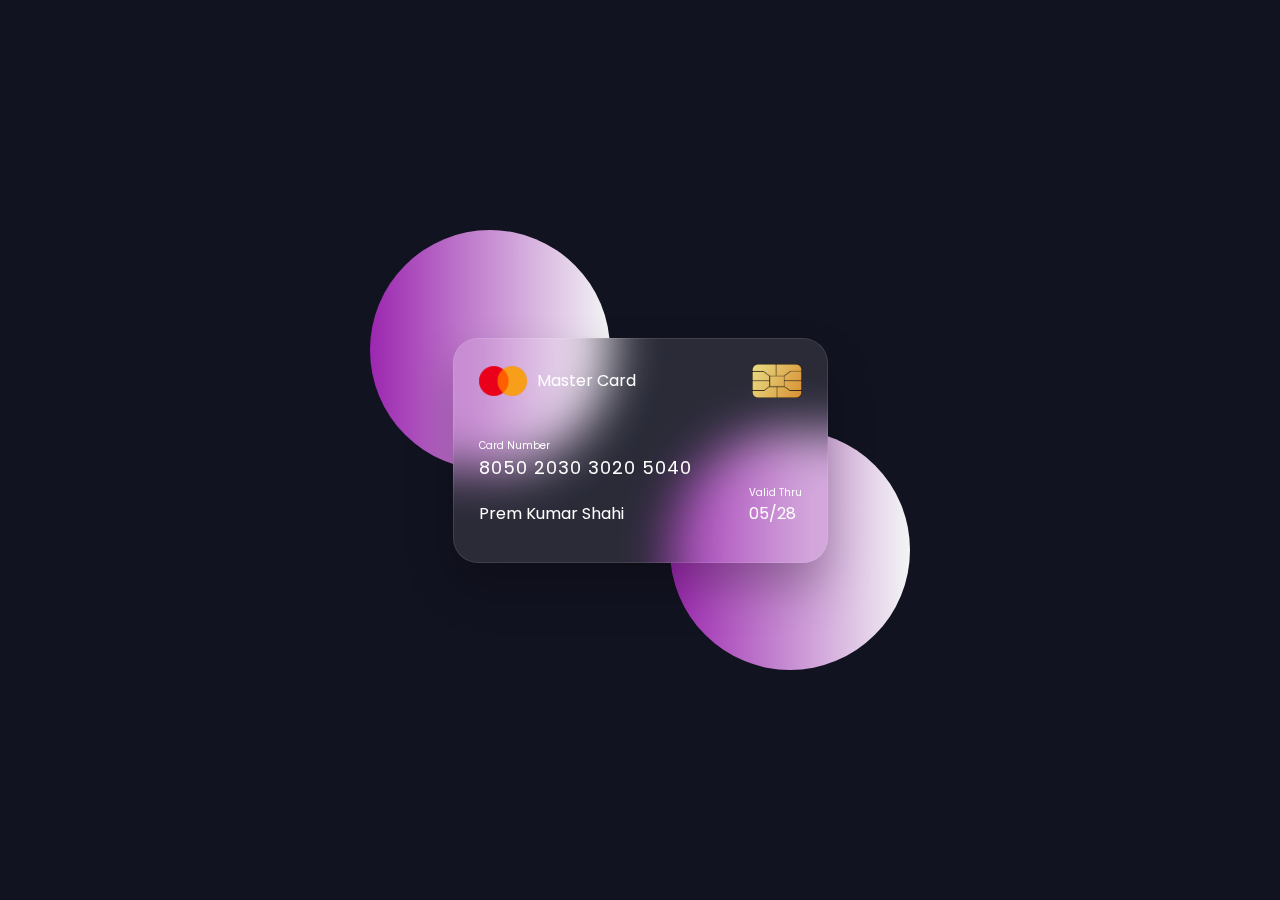
<file: 02_flipping_card/index.html>
<!DOCTYPE html>
<html lang="en">

<head>
  <meta charset="UTF-8" />
  <meta name="viewport" content="width=device-width, initial-scale=1.0" />
  <title>Flipping Card UI Design</title>
  <link rel="stylesheet" href="style.css" />
</head>

<body>
  <section>
    <div class="container">
      <div class="card front-face">
        <header>
          <span class="logo">
            <img src="logo.png" alt="" />
            <h5>Master Card</h5>
          </span>
          <img src="chip.png" alt="" class="chip" />
        </header>

        <div class="card-details">
          <div class="name-number">
            <h6>Card Number</h6>
            <h5 class="number">8050 2030 3020 5040</h5>
            <h5 class="name">Prem Kumar Shahi</h5>
          </div>

          <div class="valid-date">
            <h6>Valid Thru</h6>
            <h5>05/28</h5>
          </div>
        </div>
      </div>

      <div class="card back-face">
        <h6>
          For customer service call +977 4343 3433 or email at
          mastercard@gmail.com
        </h6>
        <span class="magnetic-strip"></span>
        <div class="signature"><i>005</i></div>
        <h5>
          Lorem ipsum dolor sit amet, consectetur adipisicing elit. Officia
          maiores sed doloremque nesciunt neque beatae voluptatibus doloribus.
          Libero et quis magni magnam nihil temporibus? Facere consectetur
          dolore reiciendis et veniam.
        </h5>
      </div>
    </div>
  </section>
</body>

</html>
</file>
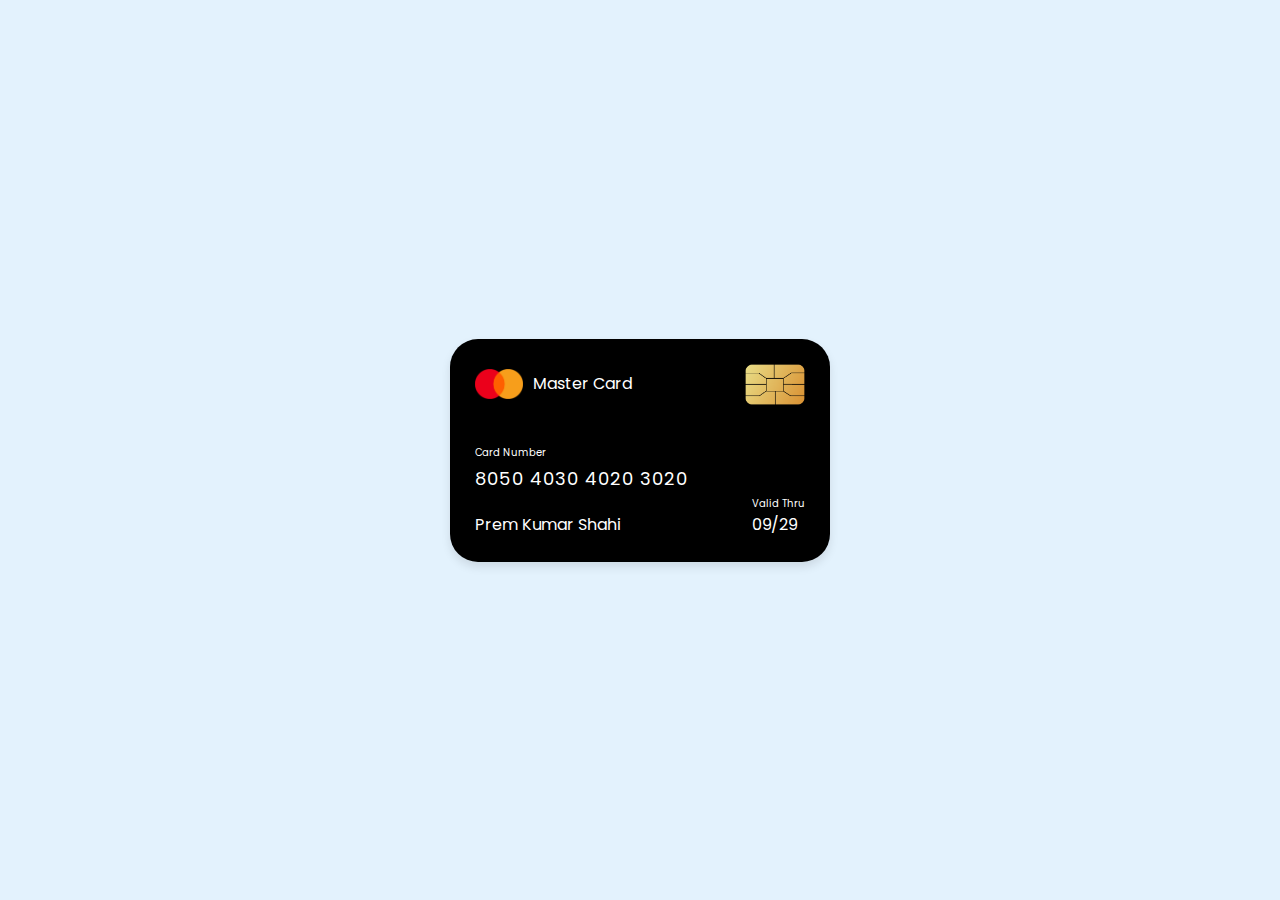
<file: 03_credit_card/index.html>
<!DOCTYPE html>
<html lang="en">
<head>
    <meta charset="UTF-8">
    <meta name="viewport" content="width=device-width, initial-scale=1.0">
    <title>Credit Card</title>
    <link rel="stylesheet" href="style.css">
</head>
<body>
    <div class="container">
        <header>
            <span class="logo">
                <img src="./../02_flipping_card/logo.png" alt="">
                <h5>Master Card</h5>
            </span>
            <img src="./../02_flipping_card/chip.png" class="chip" alt="">
        </header>

        <div class="card-details">
            <div class="name-number">
                <h6>Card Number</h6>
                <h5 class="number">8050 4030 4020 3020</h5>
                <h5 class="name">Prem Kumar Shahi</h5>
            </div>
            <div class="valid-date">
                <h6>Valid Thru</h6>
                <h5>09/29</h5>
            </div>
        </div>
    </div>
</body>
</html>
</file>
<file: 02_flipping_card/style.css>
/* Import Google Font - Poppins */
@import url("https://fonts.googleapis.com/css2?family=Poppins:wght@300;400;500;600&display=swap");

* {
  margin: 0;
  padding: 0;
  box-sizing: border-box;
  font-family: "Poppins", sans-serif;
}

section {
  position: relative;
  min-height: 100vh;
  width: 100%;
  background: #121321;
  display: flex;
  align-items: center;
  justify-content: center;
  color: #fff;
  perspective: 1000px;
}

section::before {
  content: "";
  position: absolute;
  height: 240px;
  width: 240px;
  border-radius: 50%;
  transform: translate(-150px, -100px);
  background: linear-gradient(90deg, #9c27b0, #f3f5f5);
}

section::after {
  content: "";
  position: absolute;
  height: 240px;
  width: 240px;
  border-radius: 50%;
  transform: translate(150px, 100px);
  background: linear-gradient(90deg, #9c27b0, #f3f5f5);
}

.container {
  position: relative;
  height: 225px;
  width: 375px;
  z-index: 100;
  transition: 0.6s;
  transform-style: preserve-3d;
}

.container:hover {
  transform: rotateY(180deg);
}

.container .card {
  position: absolute;
  height: 100%;
  width: 100%;
  padding: 25px;
  border-radius: 25px;
  backdrop-filter: blur(25px);
  background: rgba(255, 255, 255, 0.1);
  box-shadow: 0 25px 45px rgba(0, 0, 0, 0.25);
  border: 1px solid rgba(255, 255, 255, 0.1);
  backface-visibility: hidden; /* Ensure backface-visibility is set */
  transform-style: preserve-3d;
}

.front-face {
  backface-visibility: hidden;
}

.front-face header,
.front-face .logo {
  display: flex;
  align-items: center;
}

.front-face header {
  justify-content: space-between;
}

.front-face .logo img {
  width: 48px;
  margin-right: 10px;
}

h5 {
  font-size: 16px;
  font-weight: 400;
}

.front-face .chip {
  width: 50px;
}

.front-face .card-details {
  display: flex;
  margin-top: 40px;
  align-items: flex-end;
  justify-content: space-between;
}

h6 {
  font-size: 10px;
  font-weight: 400;
}

h5.number {
  font-size: 18px;
  letter-spacing: 1px;
}

h5.name {
  margin-top: 20px;
}

.card.back-face {
  border: none;
  padding: 15px 25px 25px 25px;
  transform: rotateY(180deg);
  backface-visibility: hidden; /* Ensure backface-visibility is set */
}

.card.back-face h6 {
  font-size: 8px;
}

.card.back-face .magnetic-strip {
  position: absolute;
  top: 40px;
  left: 0;
  height: 45px;
  width: 100%;
  background: #000;
}

.card.back-face .signature {
  display: flex;
  justify-content: flex-end;
  align-items: center;
  margin-top: 80px;
  height: 40px;
  width: 85%;
  border-radius: 6px;
  background: repeating-linear-gradient(#fff,
      #fff 3px,
      #efefef 0px,
      #efefef 9px);
}

.signature i {
  color: #000;
  font-size: 12px;
  padding: 4px 6px;
  border-radius: 4px;
  background-color: #fff;
  margin-right: -30px;
  z-index: -1;
}

.card.back-face h5 {
  font-size: 8px;
  margin-top: 15px;
}
</file>
<file: 03_credit_card/style.css>
@import url("https://fonts.googleapis.com/css2?family=Poppins:wght@300;400;500;600&display=swap");

*{
    margin: 0;
    padding: 0;
    box-sizing: border-box;
    font-family: "Poppins", sans-serif;
}

body{
    display: flex;
    min-height: 100vh;
    justify-content: center;
    align-items: center;
    background: #e3f2fd;
}

.container{
    position: relative;
    background-color: #000;
    background-size: cover;
    padding: 25px;
    border-radius: 28px;
    max-width: 380px;
    width: 100%;
    box-shadow: 0px 5px 10px rgba(0, 0, 0, 0.1);
}

header, .logo{
    display: flex;
    align-items: center;
    justify-content: space-between;
}

.logo img{
    width: 48px;
    margin-right: 10px;
}

h5{
    color: #fff;
    font-size: 16px;
    font-weight: 400;
}

.chip{
    width: 60px;
}

h6{
    color: #fff;
    font-size: 10px;
    font-weight: 400;
}

h5.number{
    margin-top: 4px;
    font-size: 18px;
    letter-spacing: 1px;
}

h5.name{
    margin-top: 20px;
}

.card-details{
    display: flex;
    margin-top: 40px;
    justify-content: space-between;
    align-items: flex-end;
}
</file>
